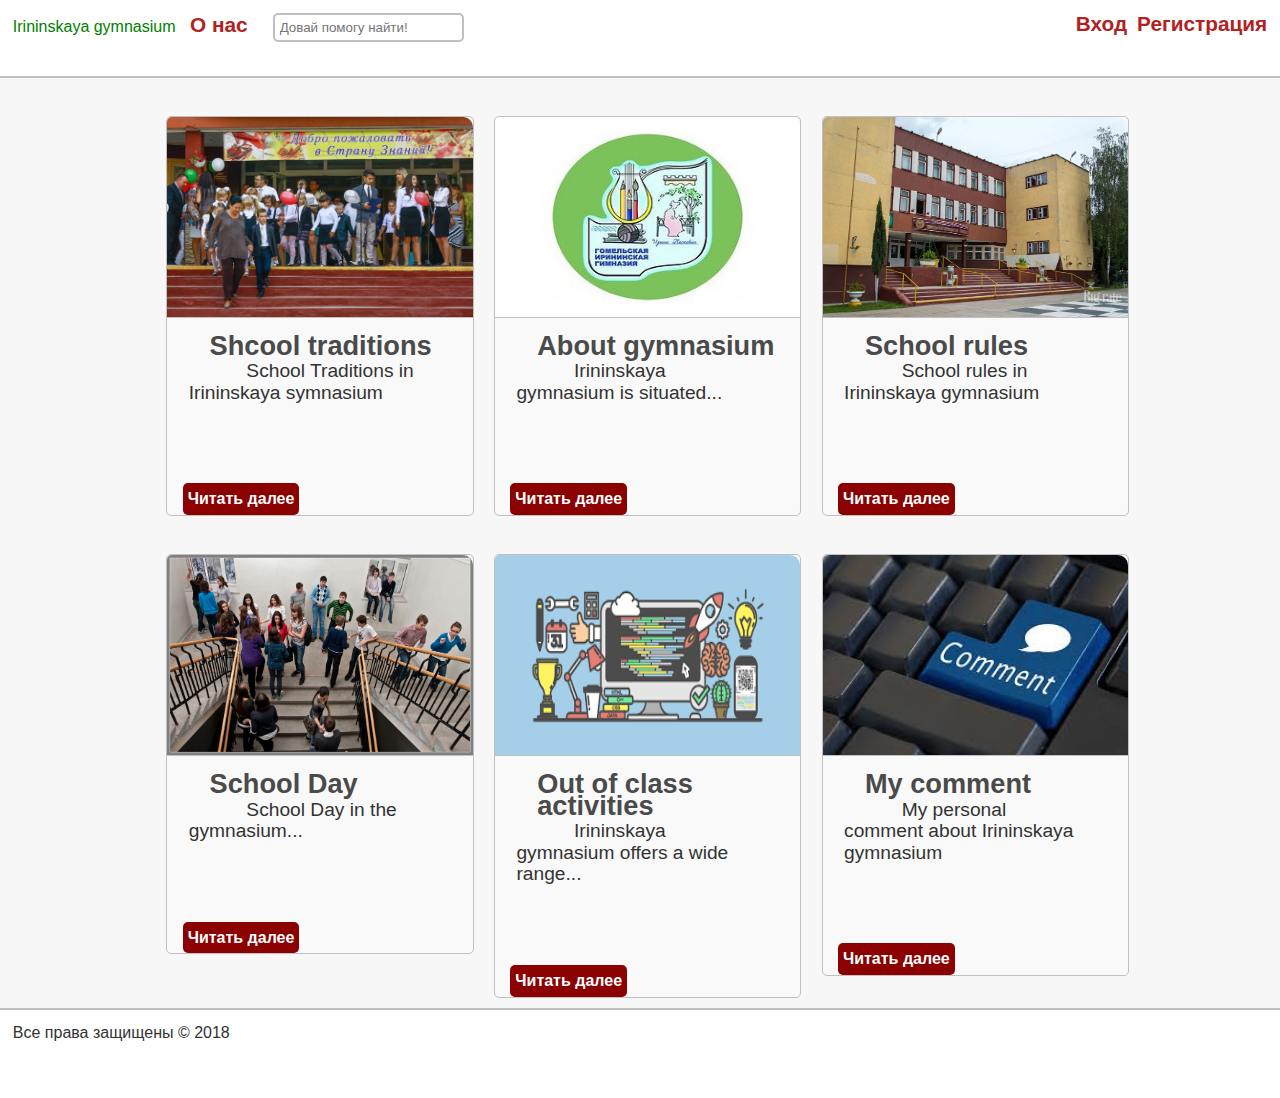
<file: index.html>
<!DOCTYPE html>
<html>
	<head>
	<meta charset="UTF-8"/>
	<meta name="keywords" content="test, site, webs"/>
	<link href="css/style.css" rel="stylesheet" type="text/css"/>
	<link href="img/fivicon.ico" rel="shortcut icon" type="image/x-icon"/>
	<title>Irininskaya gymnasium</title>
	</head>
	<body>
	
	<div id="page-wrap">
	<header>
		<a href= "index.html" title="На главную" id="logo"> Irininskaya gymnasium</a> <span class="contact"><a href="about.html" Title="Информация">О нас</a></span><input type="text" class="field" placeholder="Довай помогу найти!"/><span class="write"></span>
		
		<span class="right"><span class="contact"><a href="reg.html"Title="Регистрация">Регистрация</a></span></span>
		
		<span class="right"><span class="contact"><a href="auth.html"Title="Войти">Вход</a></span></span>
		
	</header>
	
	<div id="wrapper">
			<div id="articles">
			<article>
				<img src="img/-0egubg5SQk.jpg" title="School Traditions"/>
				<h2>Shcool traditions</h2>
				<p>School Traditions in Irininskaya symnasium</p>
				<a href="article.html">Читать далее</a>
			</article>

			<article>
				<img src="img/icon.jpg" title="About gymnasium"/>
				<h2>About gymnasium</h2>
				<p>Irininskaya gymnasium is situated... </p>
				<a href="article1.html">Читать далее</a>
			</article>
			
			<article>
				<img src="img/gimnazijaIrininskaja.jpg" title="School rules"/>
				<h2>School rules</h2>
				<p>School rules in Irininskaya gymnasium</p>
				<a href="article2.html">Читать далее</a>
			</article>
	
		</div>
		
		
		<div id="wrapper">
			<div id="articles">
			<article>
				<img src="img/520721.jpg" title="School Day"/>
				<h2>School Day</h2>
				<p>School Day in the gymnasium...</p>
				<a href="article3.html">Читать далее</a>
			</article>
			
			<article>
				<img src="img/%D0%91%D0%B5%D0%B7%20%D0%BD%D0%B0%D0%B7%D0%B2%D0%B0%D0%BD%D0%B8%D1%8F.png" title="out-of-class-activities"/>
				<h2>Out of class activities</h2>
				<p>Irininskaya gymnasium offers a wide range... </p>
				<a href="article4.html">Читать далее</a>
			</article>
			
			<article>
				<img src="img/images.jpg" title="My personal comment"/>
				<h2>My comment</h2>
				<p>My personal comment about Irininskaya gymnasium</p>
				<a href="article5.html">Читать далее</a>
			</article>
	
		</div>
		
		
		
		</div>
		
	
	<footer>
		<span class="left" id="prava">Все права защищены &copy; 2018</span>
	</footer>
		</div>
		</div>

	</body>
</html>
</file>
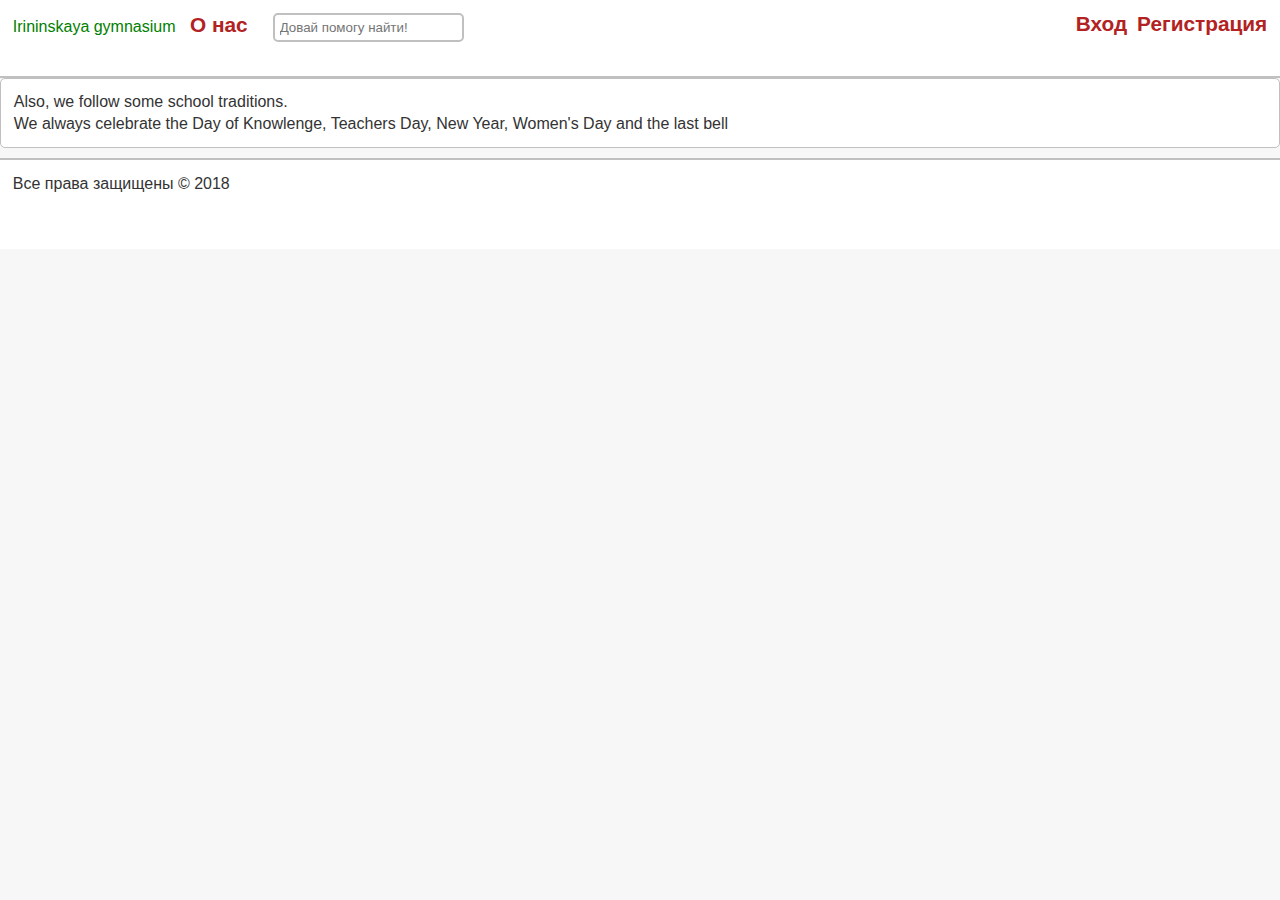
<file: article.html>
<!DOCTYPE html>
<html>
	<head>
	<meta charset="UTF-8"/>
	<meta name="keywords" content="test, site, webs"/>
	<link href="css/style.css" rel="stylesheet" type="text/css"/>
	<link href="img/fivicon.ico" rel="shortcut icon" type="image/x-icon"/>
	<title>Irininskaya gymnasium</title>
	</head>
	<body>
	
	<div id="page-wrap">
	<header>
		<a href= "index.html" title="На главную" id="logo"> Irininskaya gymnasium</a> <span class="contact"><a href="about.html" Title="Информация">О нас</a></span><input type="text" class="field" placeholder="Довай помогу найти!"/><span class="write"></span>
		
		<span class="right"><span class="contact"><a href="reg.html"Title="Регистрация">Регистрация</a></span></span>
		
		<span class="right"><span class="contact"><a href="auth.html"Title="Войти">Вход</a></span></span>
		
	</header>
	<div id="wapper">
	<div id="english_html">
		
		<p>Also, we follow some school traditions.</p>
		<p>We always celebrate the Day of Knowlenge, Teachers Day, New Year, Women's Day and the last bell</p>
	</div>
		
	</div>
	

		<footer>
		<span class="left" id="prava">Все права защищены &copy; 2018</span>
	</footer>
		</div>

	</body>
</html>
</file>
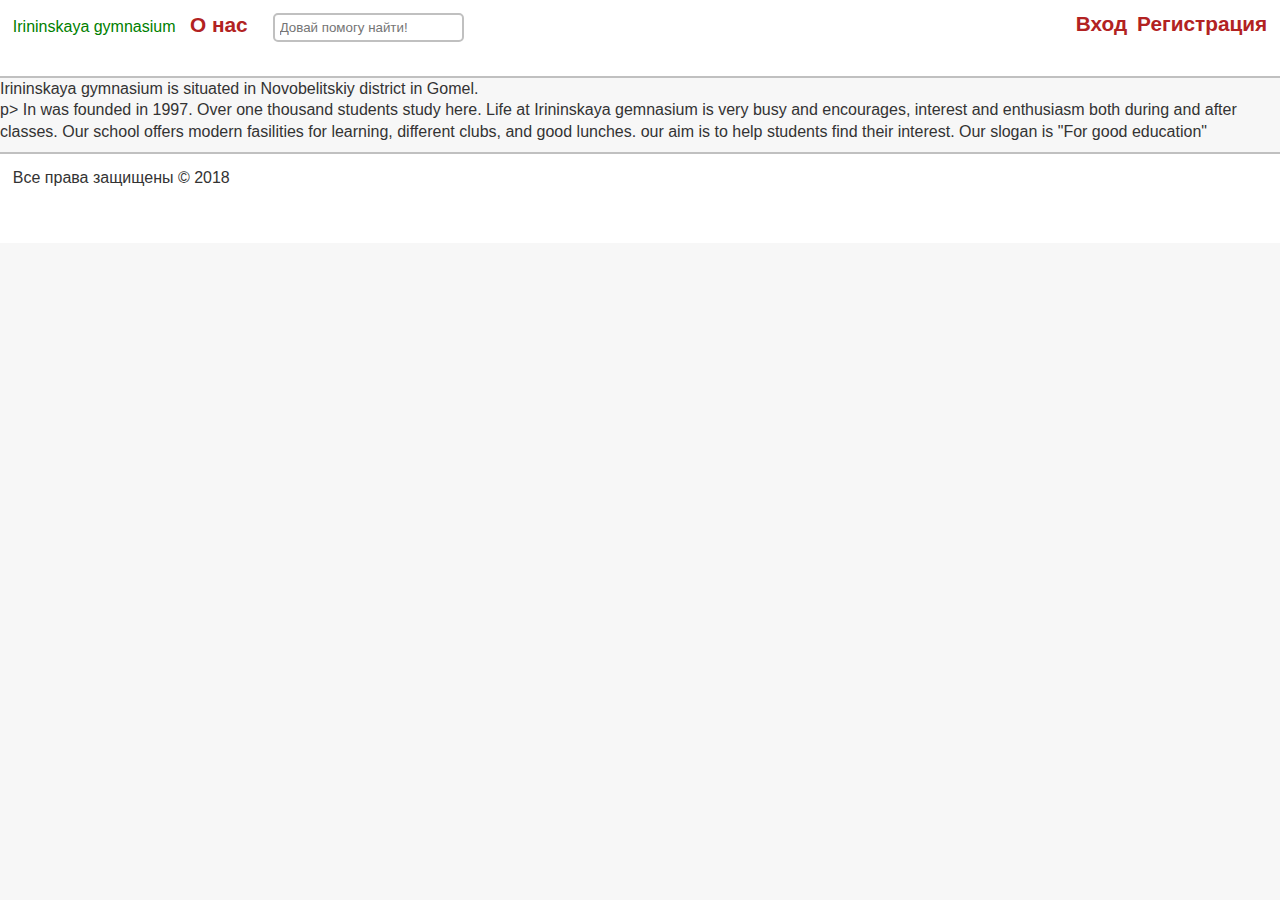
<file: article1.html>
<!DOCTYPE html>
<html>
	<head>
	<meta charset="UTF-8"/>
	<meta name="keywords" content="test, site, webs"/>
	<link href="css/style.css" rel="stylesheet" type="text/css"/>
	<link href="img/fivicon.ico" rel="shortcut icon" type="image/x-icon"/>
	<title>Irininskaya gymnasium</title>
	</head>
	<body>
	
	<div id="page-wrap">
	<header>
		<a href= "index.html" title="На главную" id="logo"> Irininskaya gymnasium</a> <span class="contact"><a href="about.html" Title="Информация">О нас</a></span><input type="text" class="field" placeholder="Довай помогу найти!"/><span class="write"></span>
		
		<span class="right"><span class="contact"><a href="reg.html"Title="Регистрация">Регистрация</a></span></span>
		
		<span class="right"><span class="contact"><a href="auth.html"Title="Войти">Вход</a></span></span>
		
	</header>
		<p>Irininskaya gymnasium is situated in Novobelitskiy district in Gomel.</p>p> In was founded in 1997. Over one thousand students study here. Life at Irininskaya gemnasium is  very busy and encourages, interest and enthusiasm both during and after classes. Our school offers modern fasilities for learning, different clubs, and good lunches. our aim is to help students find their interest. Our slogan is "For good education"<p>


<footer>
		<span class="left" id="prava">Все права защищены &copy; 2018</span>
	</footer>
		</div>

	</body>
</html>
</file>
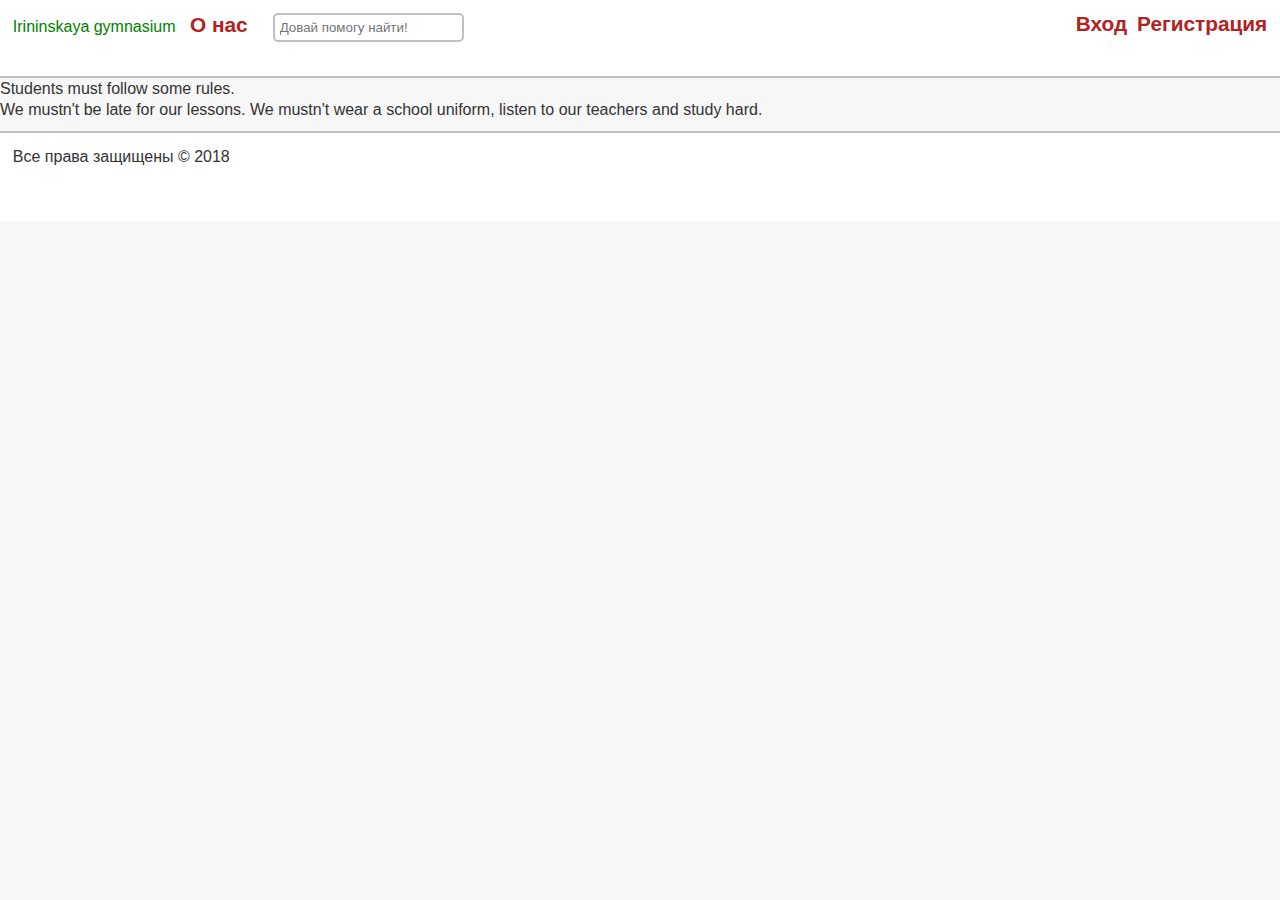
<file: article2.html>
<!DOCTYPE html>
<html>
	<head>
	<meta charset="UTF-8"/>
	<meta name="keywords" content="test, site, webs"/>
	<link href="css/style.css" rel="stylesheet" type="text/css"/>
	<link href="img/fivicon.ico" rel="shortcut icon" type="image/x-icon"/>
	<title>Irininskaya gymnasium</title>
	</head>
	<body>
	
	<div id="page-wrap">
	<header>
		<a href= "index.html" title="На главную" id="logo"> Irininskaya gymnasium</a> <span class="contact"><a href="about.html" Title="Информация">О нас</a></span><input type="text" class="field" placeholder="Довай помогу найти!"/><span class="write"></span>
		
		<span class="right"><span class="contact"><a href="reg.html"Title="Регистрация">Регистрация</a></span></span>
		
		<span class="right"><span class="contact"><a href="auth.html"Title="Войти">Вход</a></span></span>
		
	</header>
	<p>Students must follow some rules.</p>
	<p> We mustn't be late for our lessons. We mustn't wear a school uniform, listen to our teachers and study hard. </p>
	


<footer>
		<span class="left" id="prava">Все права защищены &copy; 2018</span>
	</footer>
		</div>

	</body>
</html>
</file>
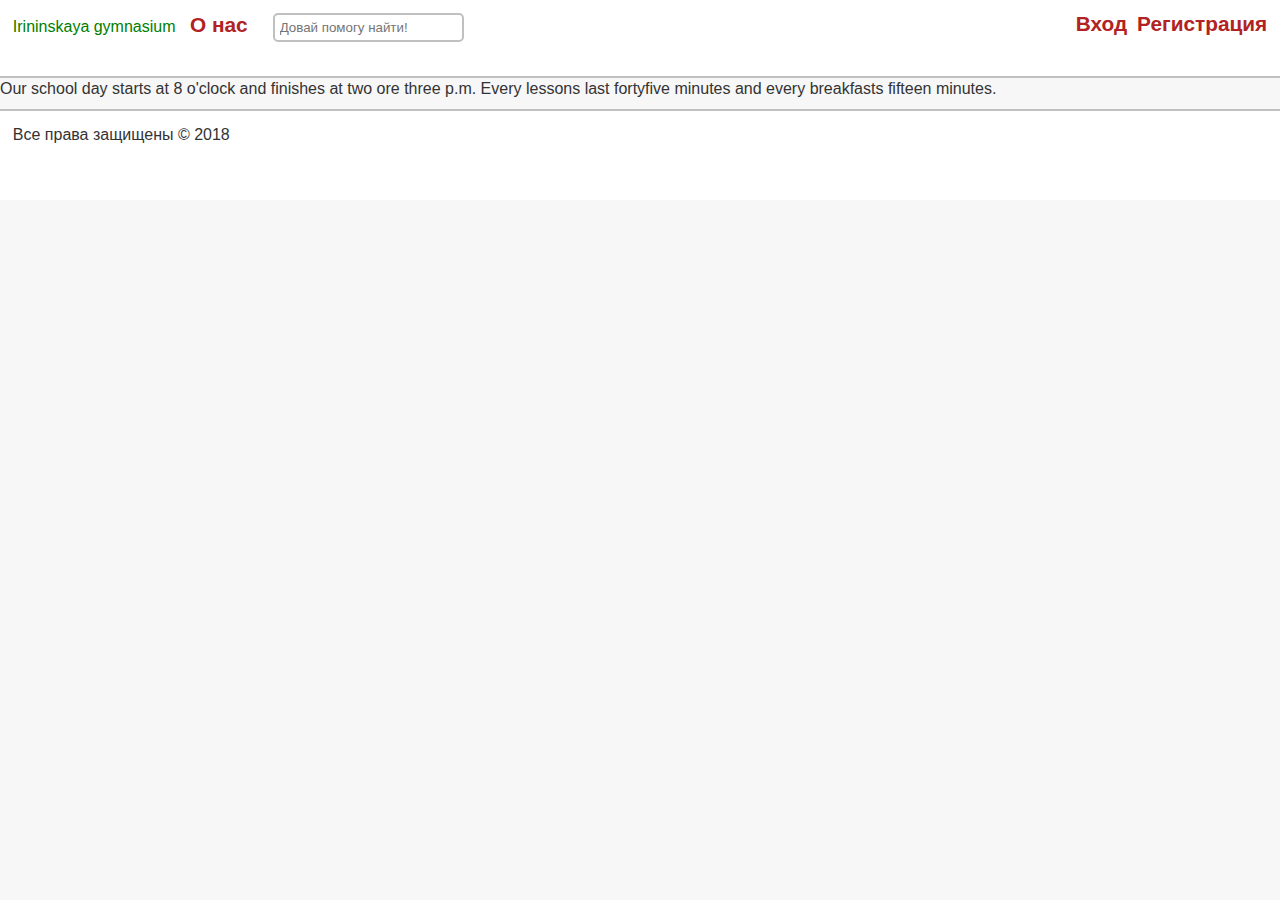
<file: article3.html>
<!DOCTYPE html>
<html>
	<head>
	<meta charset="UTF-8"/>
	<meta name="keywords" content="test, site, webs"/>
	<link href="css/style.css" rel="stylesheet" type="text/css"/>
	<link href="img/fivicon.ico" rel="shortcut icon" type="image/x-icon"/>
	<title>Irininskaya gymnasium</title>
	</head>
	<body>
	
	<div id="page-wrap">
	<header>
		<a href= "index.html" title="На главную" id="logo"> Irininskaya gymnasium</a> <span class="contact"><a href="about.html" Title="Информация">О нас</a></span><input type="text" class="field" placeholder="Довай помогу найти!"/><span class="write"></span>
		
		<span class="right"><span class="contact"><a href="reg.html"Title="Регистрация">Регистрация</a></span></span>
		
		<span class="right"><span class="contact"><a href="auth.html"Title="Войти">Вход</a></span></span>
		
	</header>
	
	<p>
		Our school day starts at 8 o'clock and finishes at two ore three p.m. Every lessons last fortyfive minutes and every breakfasts fifteen minutes.
	</p>
	
<footer>
		<span class="left" id="prava">Все права защищены &copy; 2018</span>
	</footer>
		</div>

	</body>
</html>
</file>
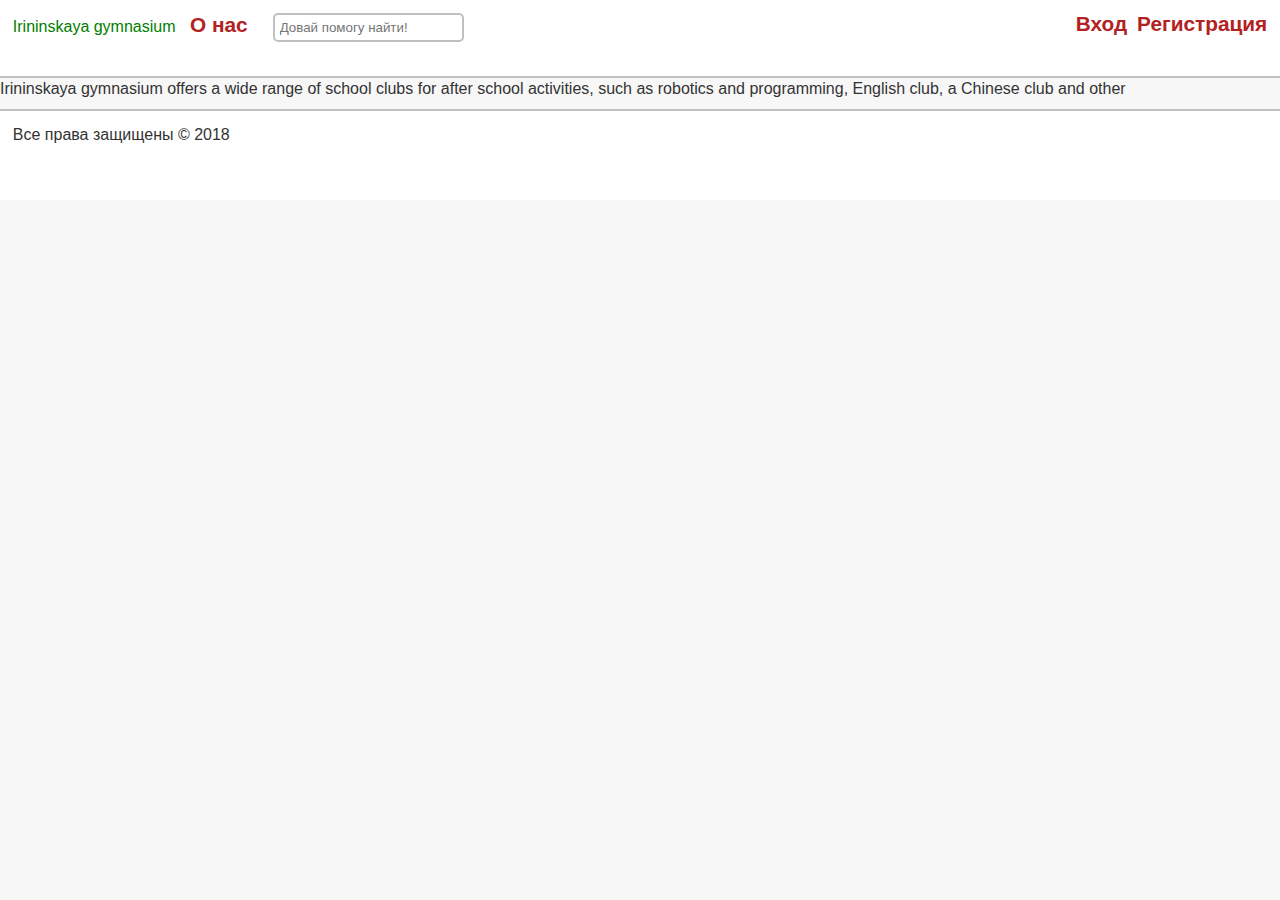
<file: article4.html>
<!DOCTYPE html>
<html>
	<head>
	<meta charset="UTF-8"/>
	<meta name="keywords" content="test, site, webs"/>
	<link href="css/style.css" rel="stylesheet" type="text/css"/>
	<link href="img/fivicon.ico" rel="shortcut icon" type="image/x-icon"/>
	<title>Irininskaya gymnasium</title>
	</head>
	<body>
	
	<div id="page-wrap">
	<header>
		<a href= "index.html" title="На главную" id="logo"> Irininskaya gymnasium</a> <span class="contact"><a href="about.html" Title="Информация">О нас</a></span><input type="text" class="field" placeholder="Довай помогу найти!"/><span class="write"></span>
		
		<span class="right"><span class="contact"><a href="reg.html"Title="Регистрация">Регистрация</a></span></span>
		
		<span class="right"><span class="contact"><a href="auth.html"Title="Войти">Вход</a></span></span>
		
	</header>
	
<p>Irininskaya gymnasium offers a wide range of school clubs for after school activities, such as robotics and programming, English club, a Chinese club and other</p>

<footer>
		<span class="left" id="prava">Все права защищены &copy; 2018</span>
	</footer>
		</div>

	</body>
</html>
</file>
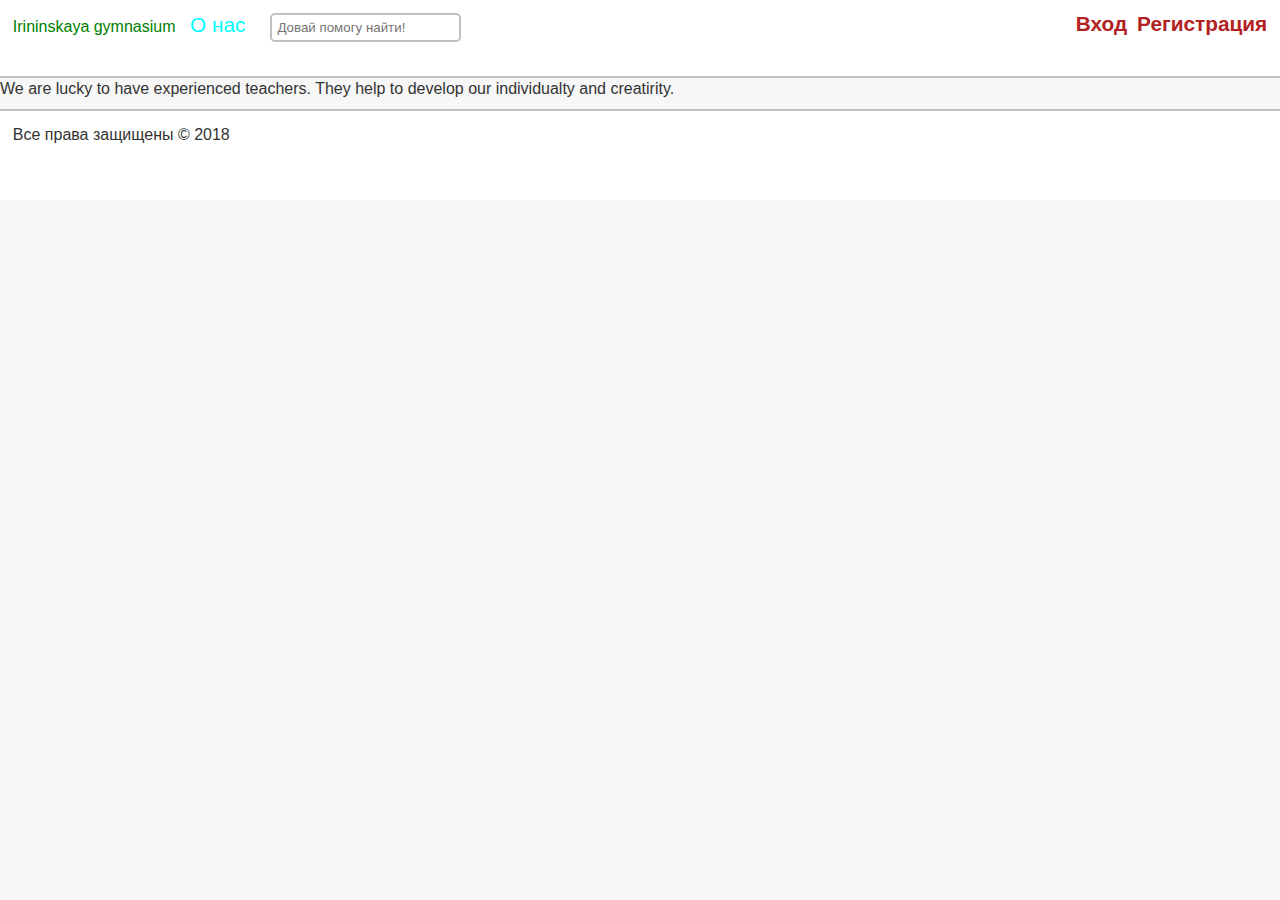
<file: article5.html>
<!DOCTYPE html>
<html>
	<head>
	<meta charset="UTF-8"/>
	<meta name="keywords" content="test, site, webs"/>
	<link href="css/style.css" rel="stylesheet" type="text/css"/>
	<link href="img/fivicon.ico" rel="shortcut icon" type="image/x-icon"/>
	<title>Irininskaya gymnasium</title>
	</head>
	<body>
	
	<div id="page-wrap">
	<header>
		<a href= "index.html" title="На главную" id="logo"> Irininskaya gymnasium</a> <span class="contact" Title="Информация">О нас</span><input type="text" class="field" placeholder="Довай помогу найти!"/><span class="write"></span>
		
		<span class="right"><span class="contact"><a href="reg.html"Title="Регистрация">Регистрация</a></span></span>
		
		<span class="right"><span class="contact"><a href="auth.html"Title="Войти">Вход</a></span></span>
		
	</header>
	<p>
	We are lucky to have experienced teachers. They help to develop our individualty and creatirity.	
	</p>


<footer>
		<span class="left" id="prava">Все права защищены &copy; 2018</span>
	</footer>
		</div>
	</body>
</html>
</file>
<file: css/style.css>
@charset "utf-8";
*{
	margin: 0;
	padding: 0;
}

body{
	width: 100%;
	height: 100%;
	color: #333;
	background: #f7f7f7;
	font-size: 1em;
	font-family: "Segoe UI", sans-serif;
	line-height: 135%;
	
}

html{
	height: 100%;
}

a{
	color: firebrick;
	text-decoration: none;
	transition: all.6s ease;
	-ms-transition: all.6s ease;
	font-weight: bold;
}

::selection{background: green, color: white;}

img {
	max-width: 100%;
	height: auto;
	width: auto;
}

a:hover{
	color: green;
	text-decoration: none;
	transition: all.6s ease;
	-ms-transition: all.6s ease;
}

a:active{
	color: crimson;
}

header, footer{
	width: 98%;
	background-color: #FFF;
	min-height: 50px;
	float: left;
	
}

header{
	border-bottom: 2px solid silver;
	padding: 1%;
}

#logo {
	font-size: 1em;
	font-family: Comic Sans MS, sans-serif;
	color: green;
	font-weight: 500;
}

footer{
	border-top: 2px solid silver;
	margin-top: 10px;
	padding: 1%;
	padding-bottom: 2%;
}

.contact{
	font-size: 1.3em;
	font-family: Comic Sans MS, sans-serif;
	margin-left: 10px;
	color: aqua;
}

input[type=text].field{
	border-radius: 5px;
	border: 2px solid silver;
	padding: 5px;
	margin-left: 25px;
	outline: none;
}

input[type=text].field:focus{
border: 2px solid green;
}

.right{
	float: right;
}

.left{
	float: left;
}

#page-wrap:after{
	content: "";
	display: block;
}

footer, #page-wrap:after {
	height: 10px;
}

#page-wrap {
	min-height: 94%;
	margin-bottom: -10px;
}

.clear{
	clear: both;
}

#wrapper{
	float: left;
	width: 100%;
}

#wrapper #articles{
	float: left;
	width: 80%;
	margin-left: 13%;
	margin-top: 3%;
}

#wrapper #articles article{
	float: left;
	width: 30%;
	border: 1px solid silver;
	box-sizing: border-box;
	border-radius: 5px;
	background-color: #f9f9f9;
	margin-right: 2%;
	min-height: 400px;
	
}

#wrapper #articles article img{
	width: 100%;
	height: 200px;
	border-radius: 5px 10px 0px 0px;
	border-bottom: 1px solid silver;
	margin-bottom: 10px;
	
}

#wrapper #articles article h2{
	width: 90%;
	margin-left: 13.5%;
	font-weight: bold;
	font-size: 1.7em;
	color: #4a4a4a;
	padding: 1px;
}

#wrapper #articles article p{
	width: 80%;
	margin-left: 7%;
	font-size: 1.2em;
	text-indent: 3em;
	margin-top: 3px;
}

#wrapper #articles article a{
	padding: 5px 5px ;
	background-color: darkred;
	margin-left: 5%;
	border-radius: 5px;
	color:#fff;
	margin-top: 80px;
	float: left;
}

#wrapper #articles article a:hover{
	background-color: green;
	float: left;
}

#main_soc_block{
	width: 100%;
	padding: 2% 0;
	border-bottom: 2px solid silver;
	border-top: 2px solid silver;;
	margin: 20px 0;
	float: left;
	background-image: url(izi.png)repeat-x center;
	height: 200px;
}

#english_html{
	width: 100%;
	float: left;
	background-color: white;
	border-radius: 5px;
	border: 1px solid silver;
	box-sizing: border-box;
	padding: 1%;
}
</file>
